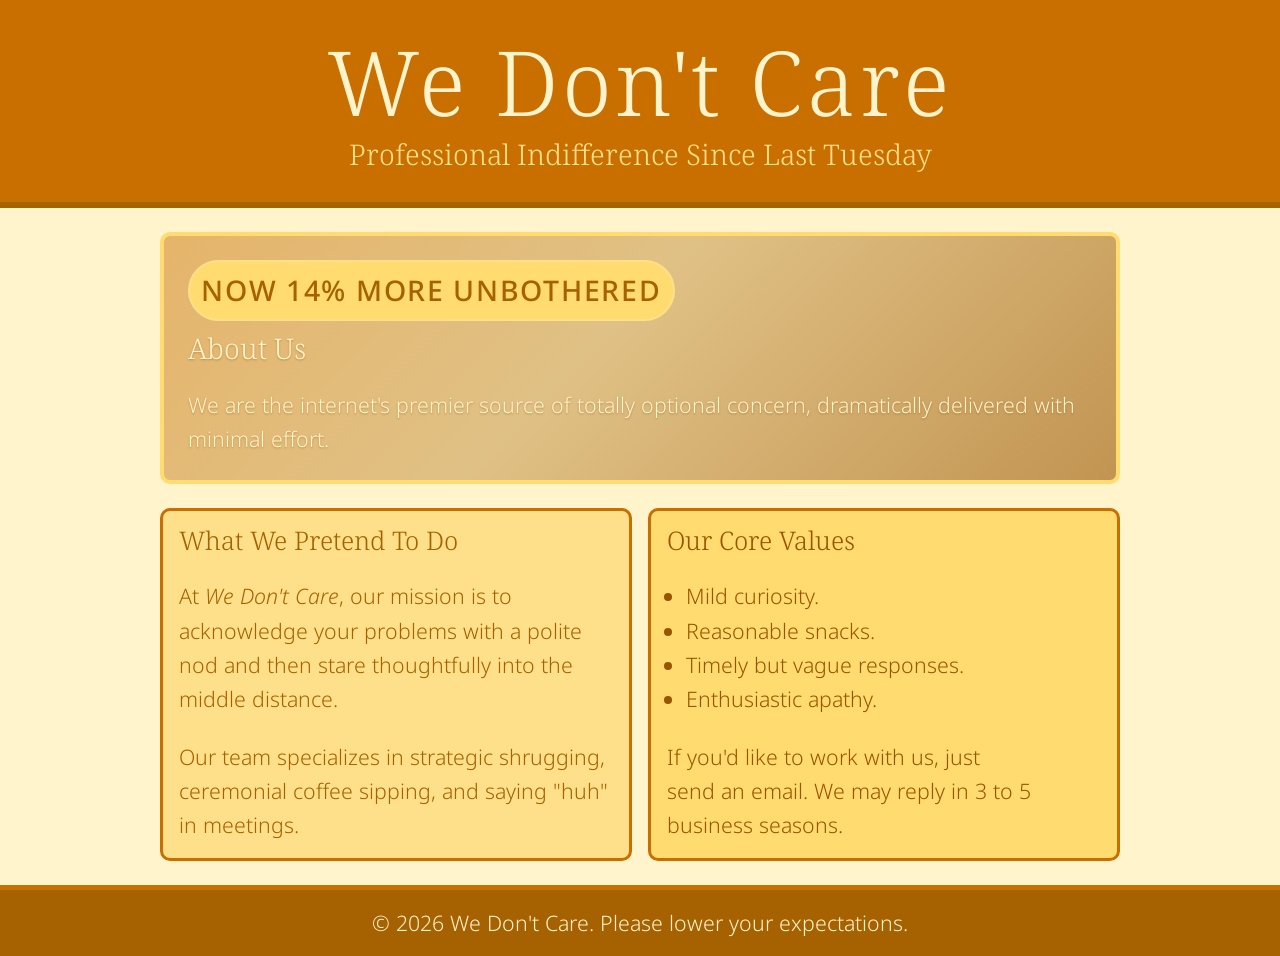
<file: index.html>
<!doctype html>
<html lang="en">
  <head>
    <meta charset="UTF-8" />
    <meta name="viewport" content="width=device-width, initial-scale=1.0" />
    <title>We Don't Care | About Us</title>
    <link rel="preconnect" href="https://fonts.googleapis.com" />
    <link rel="preconnect" href="https://fonts.gstatic.com" crossorigin />
    <link
      href="https://fonts.googleapis.com/css2?family=Noto+Sans+Mono:wght@100..900&family=Noto+Sans:ital,wght@0,100..900;1,100..900&family=Noto+Serif:ital,wght@0,100..900;1,100..900&display=swap"
      rel="stylesheet"
    />
    <link rel="stylesheet" href="css/normalize.css" />
    <link rel="stylesheet" href="css/main.css" />
  </head>
  <body>
    <header class="masthead">
      <h1>We Don't Care</h1>
      <h2>Professional Indifference Since Last Tuesday</h2>
    </header>

    <section class="banner" aria-label="Company slogan">
      <p class="banner-badge">Now 14% More Unbothered</p>
      <h2>About Us</h2>
      <p>We are the internet's premier source of totally optional concern, dramatically delivered with minimal effort.</p>
    </section>

    <main class="content">
      <section class="column left-column">
        <h3>What We Pretend To Do</h3>
        <p>At <em>We Don't Care</em>, our mission is to acknowledge your problems with a polite nod and then stare thoughtfully into the middle distance.</p>
        <p>Our team specializes in strategic shrugging, ceremonial coffee sipping, and saying "huh" in meetings.</p>
      </section>

      <section class="column right-column">
        <h3>Our Core Values</h3>
        <ul>
          <li>Mild curiosity.</li>
          <li>Reasonable snacks.</li>
          <li>Timely but vague responses.</li>
          <li>Enthusiastic apathy.</li>
        </ul>
        <p>If you'd like to work with us, just send an email. We may reply in 3 to 5 business seasons.</p>
      </section>
    </main>

    <footer class="site-footer">
      <p>&copy; 2026 We Don't Care. Please lower your expectations.</p>
    </footer>
  </body>
</html>
</file>
<file: css/main.css>
* {
  box-sizing: border-box;
  font-family: 'Noto Sans', sans-serif;
}

:root {
  /* My colour scheme: I gave each of the six colours a name so I can reuse it everywhere */
  --color-cream: #fff4cc; /* page background and light text */
  --color-brown: hsl(33, 100%, 30%); /* main text colour */
  --color-orange: #c96f00; /* masthead and borders */
  --color-bronze: rgb(166, 97, 0); /* footer and dark accents */
  --color-sand: rgb(255, 224, 138); /* left column and subtitle */
  --color-gold: hsl(45, 100%, 72%); /* right column, badge and banner border */

  --font-xxxl: 5.61rem;
  --font-xxl: 4.209rem;
  --font-xl: 3.157rem;
  --font-lg: 2.369rem;
  --font-md: 1.777rem;
  --font-sm: 1.333rem;
  --font-xs: 1rem;
}

body {
  margin: 0;
  line-height: 1.6;
  background-color: #fff4cc;
  color: hsl(33, 100%, 30%);
  min-height: 100dvh;
  display: flex;
  flex-direction: column;
  font-weight: 300;
  font-size: var(--font-sm);
}

main {
  flex: 1;
}
h1,
h2,
h3 {
  font-family: 'Noto Serif', serif;
  font-weight: 300;
}
pre {
  font-family: 'Noto Sans Mono', monospace;
}

.masthead {
  background-color: #c96f00;
  color: #fff4cc;
  text-align: center;
  padding: 2rem 1rem;
  border-bottom: 6px solid rgb(166, 97, 0);
}

.masthead h1 {
  margin: 0;
  font-size: var(--font-xxxl);
  letter-spacing: 0.04em;
}

.masthead h2 {
  font-size: var(--font-md);
  margin: 0.5rem 0 0;
  color: rgb(255, 224, 138);
}

.banner {
  max-width: 960px;
  width: calc(100% - 2rem);
  margin: 1.5rem auto;
  padding: 1.5rem;
  background-image: linear-gradient(135deg, rgba(201, 111, 0, 0.48) 0%, rgba(166, 97, 0, 0.35) 45%, hsla(33, 100%, 30%, 0.6) 100%), url('https://picsum.photos/id/1060/1400/700');
  background-size: cover;
  background-position: center;
  background-repeat: no-repeat;
  min-height: 220px;
  display: flex;
  flex-direction: column;
  justify-content: center;
  border: 4px solid hsl(45, 100%, 72%);
  border-radius: 10px;
  color: #fff4cc;
  text-shadow: 0 1px 2px hsla(33, 100%, 30%, 0.45);
}

.banner-badge {
  align-self: flex-start;
  margin: 0 0 0.75rem;
  padding: 0.35rem 0.7rem;
  background-color: hsl(45, 100%, 72%);
  color: rgb(166, 97, 0);
  border: 2px solid rgb(255, 224, 138);
  border-radius: 999px;
  font-size: var(--font-md);
  font-weight: 500;
  letter-spacing: 0.06em;
  text-transform: uppercase;
  text-shadow: none;
}

.banner h2 {
  margin-top: 0;
  font-size: var(--font-md);
  color: #fff4cc;
}

.content {
  max-width: 960px;
  margin: 0 auto 1.5rem;
  padding: 0;
  display: flex;
  gap: 1rem;
}

.column {
  flex: 1;
  padding: 1rem;
  border-radius: 10px;
  border: 3px solid #c96f00;
}

.left-column {
  background-color: rgb(255, 224, 138);
  color: rgb(166, 97, 0);
}

.right-column {
  background-color: hsl(45, 100%, 72%);
  color: hsl(33, 100%, 30%);
}

.right-column ul {
  padding-left: 1.2rem;
}

.site-footer {
  text-align: center;
  padding: 1rem;
  background-color: rgb(166, 97, 0);
  color: #fff4cc;
  border-top: 5px solid #c96f00;
}

@media (max-width: 760px) {
  .content {
    flex-direction: column;
  }
}
</file>
